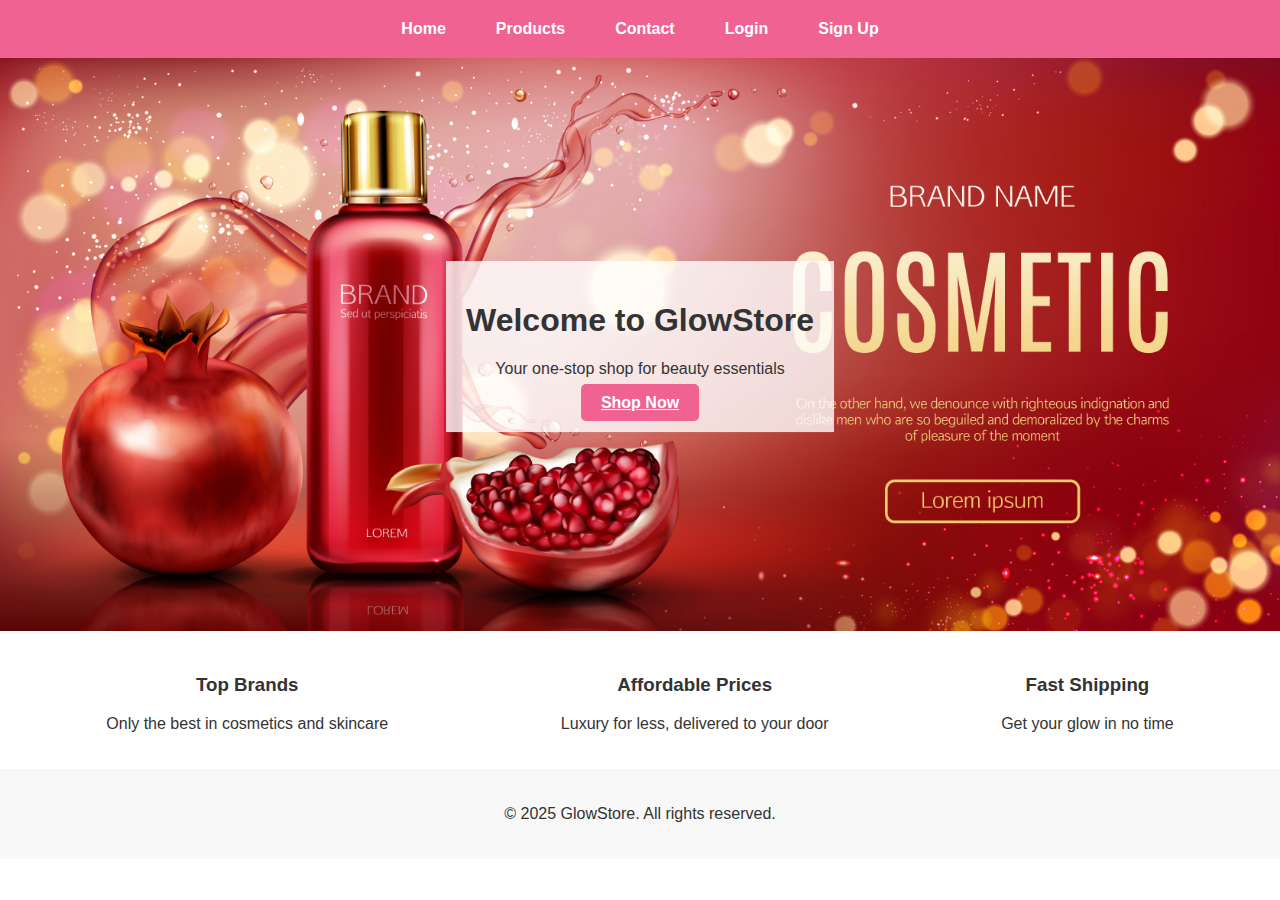
<file: index.html>
<!DOCTYPE html>
<html lang="en">
<head>
  <meta charset="UTF-8">
  <meta name="viewport" content="width=device-width, initial-scale=1.0">
  <title>GlowStore - Home</title>
  <link rel="stylesheet" href="css/style.css">
</head>
<body>
  <!-- Header Section -->
  <header class="navbar">
    <nav class="nav-links">
      <a href="index.html">Home</a>
      <a href="products.html">Products</a>
      <a href="contact.html">Contact</a>
      <a href="login.html">Login</a>
      <a href="signup.html">Sign Up</a>
    </nav>
  </header>


  <section class="hero">
    <img src="/images/banner.jpg" alt="Beauty Banner" class="hero-img">
    <div class="hero-text">
      <h1>Welcome to GlowStore</h1>
      <p>Your one-stop shop for beauty essentials</p>
      <a href="products.html" class="btn">Shop Now</a>
    </div>
  </section>

  <section class="features">
    <div class="feature">
      <h3>Top Brands</h3>
      <p>Only the best in cosmetics and skincare</p>
    </div>
    <div class="feature">
      <h3>Affordable Prices</h3>
      <p>Luxury for less, delivered to your door</p>
    </div>
    <div class="feature">
      <h3>Fast Shipping</h3>
      <p>Get your glow in no time</p>
    </div>
  </section>

  <footer class="footer">
    <p>&copy; 2025 GlowStore. All rights reserved.</p>
  </footer>

  <script src="js/script.js"></script>
</body>
</html>
</file>
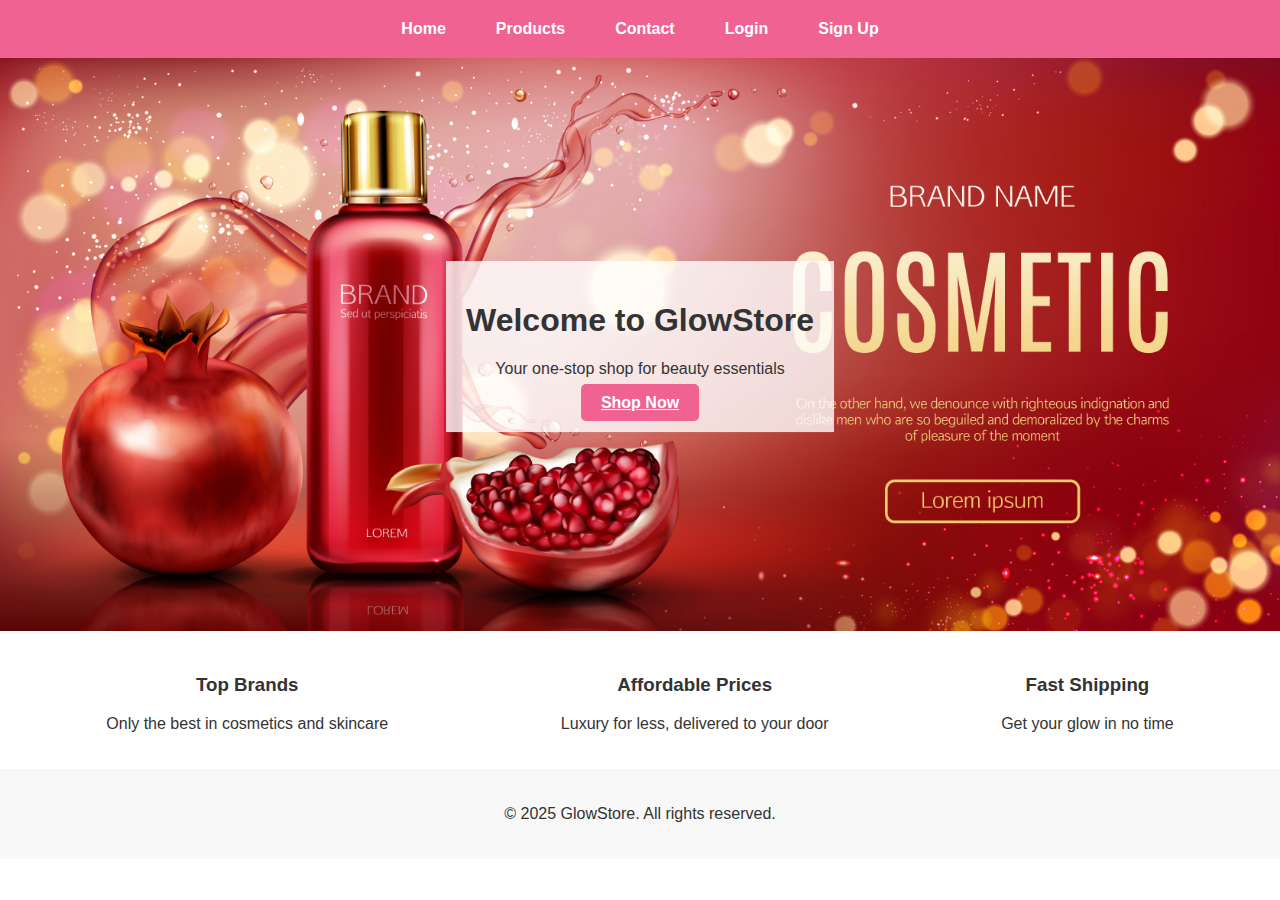
<file: docs/index.html>
<!DOCTYPE html>
<html lang="en">
<head>
  <meta charset="UTF-8">
  <meta name="viewport" content="width=device-width, initial-scale=1.0">
  <title>GlowStore - Home</title>
  <link rel="stylesheet" href="css/style.css">
</head>
<body>
  <!-- Header Section -->
  <header class="navbar">
    <nav class="nav-links">
      <a href="index.html">Home</a>
      <a href="products.html">Products</a>
      <a href="contact.html">Contact</a>
      <a href="login.html">Login</a>
      <a href="signup.html">Sign Up</a>
    </nav>
  </header>


  <section class="hero">
    <img src="images/banner.jpg" alt="Beauty Banner" class="hero-img">
    <div class="hero-text">
      <h1>Welcome to GlowStore</h1>
      <p>Your one-stop shop for beauty essentials</p>
      <a href="products.html" class="btn">Shop Now</a>
    </div>
  </section>

  <section class="features">
    <div class="feature">
      <h3>Top Brands</h3>
      <p>Only the best in cosmetics and skincare</p>
    </div>
    <div class="feature">
      <h3>Affordable Prices</h3>
      <p>Luxury for less, delivered to your door</p>
    </div>
    <div class="feature">
      <h3>Fast Shipping</h3>
      <p>Get your glow in no time</p>
    </div>
  </section>

  <footer class="footer">
    <p>&copy; 2025 GlowStore. All rights reserved.</p>
  </footer>

  <script src="js/script.js"></script>
</body>
</html>
</file>
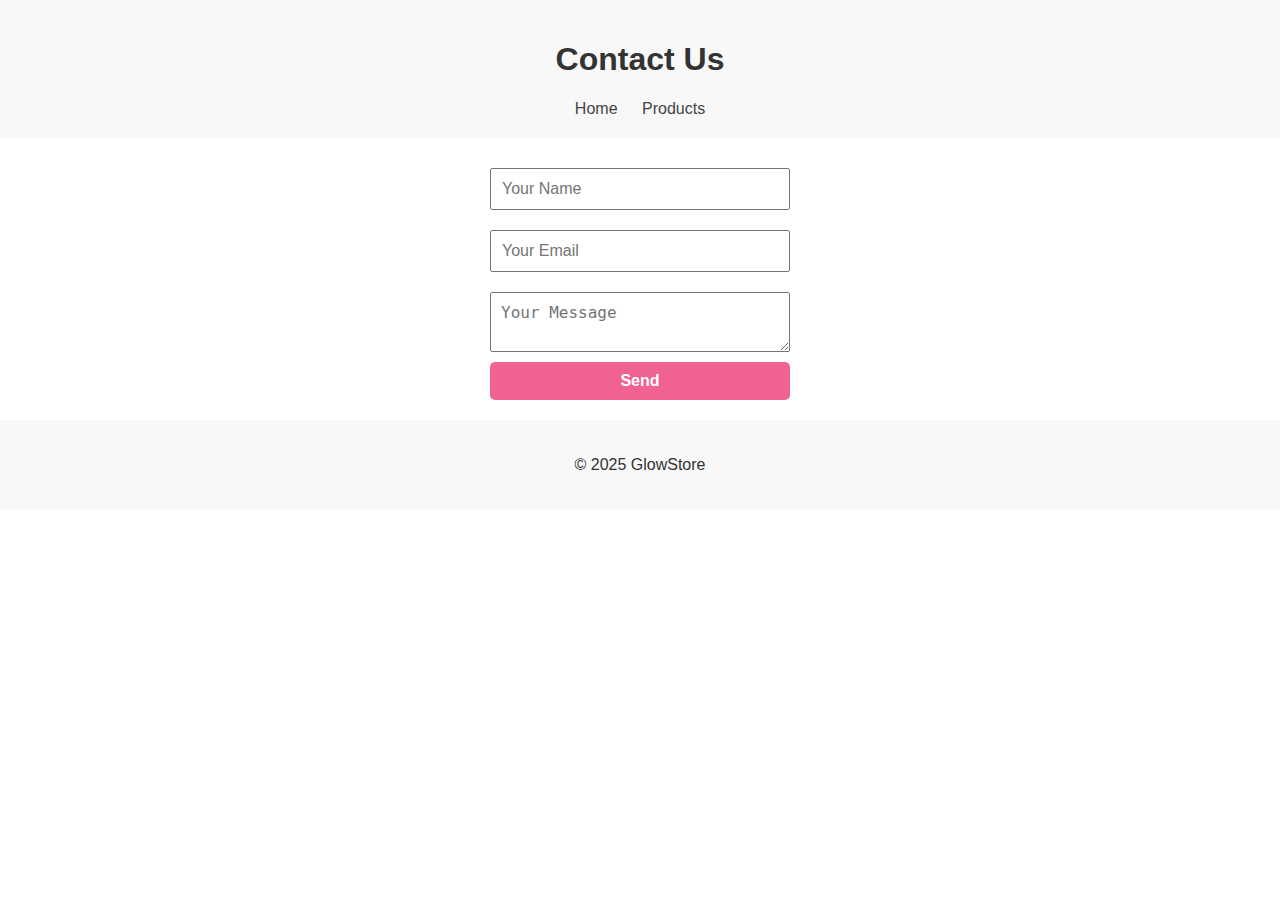
<file: contact.html>
<!DOCTYPE html>
<html lang="en">
<head>
  <meta charset="UTF-8">
  <meta name="viewport" content="width=device-width, initial-scale=1.0">
  <title>Contact Us - GlowStore</title>
  <link rel="stylesheet" href="css/style.css">
</head>
<body>
  <header class="header">
    <h1>Contact Us</h1>
    <nav class="nav">
      <a href="index.html">Home</a>
      <a href="products.html">Products</a>
    </nav>
  </header>

  <section class="form-container">
    <form id="contactForm">
        <input type="text" id="contactName" placeholder="Your Name" required>
        <input type="email" id="contactEmail" placeholder="Your Email" required>
        <textarea id="contactMessage" placeholder="Your Message" required></textarea>
        <button type="submit" class="btn">Send</button>
      </form>

  </section>

  <footer class="footer">
    <p>&copy; 2025 GlowStore</p>
  </footer>

  <script src="js/script.js"></script>
</body>
</html>
</file>
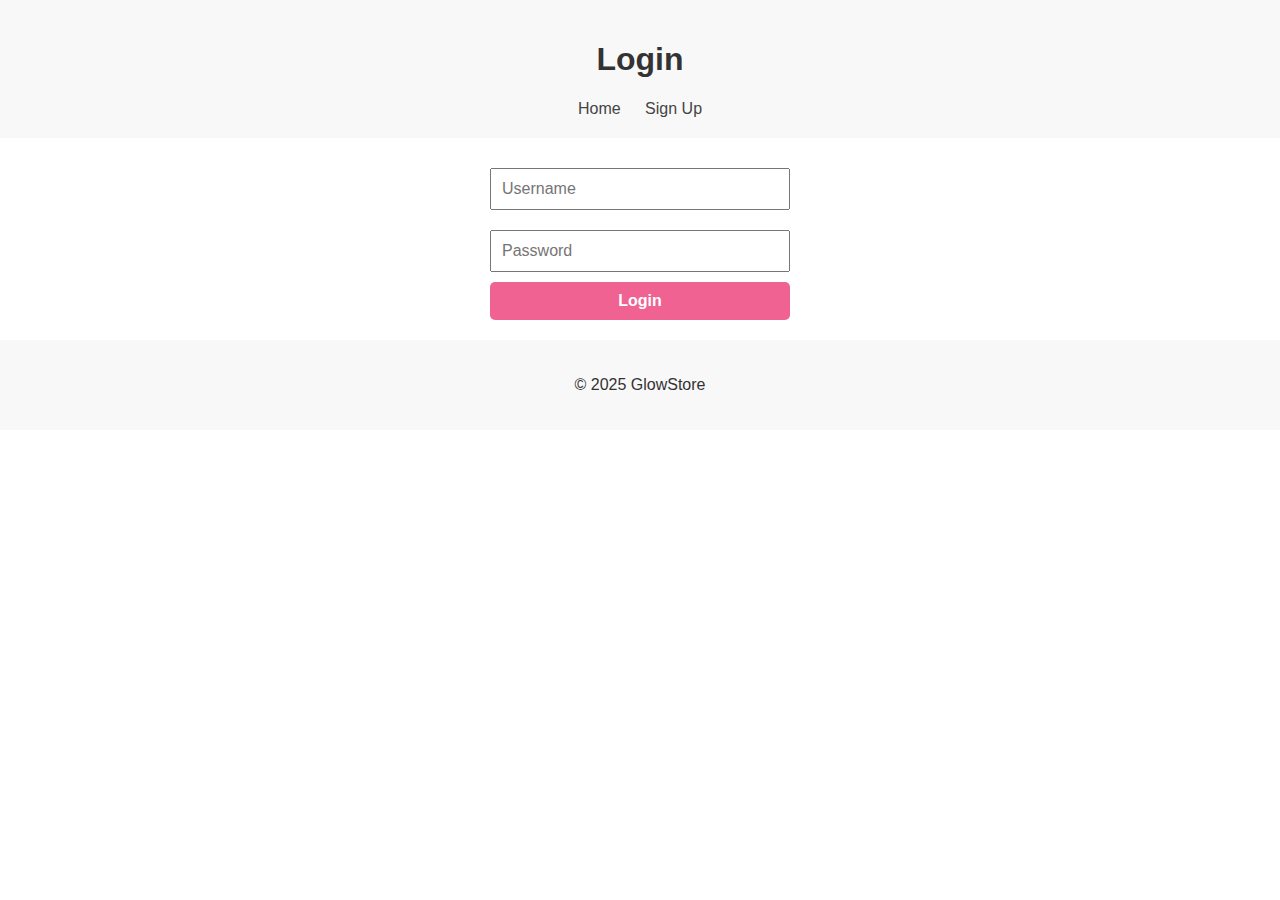
<file: login.html>
<!DOCTYPE html>
<html lang="en">
<head>
  <meta charset="UTF-8">
  <meta name="viewport" content="width=device-width, initial-scale=1.0">
  <title>Login - GlowStore</title>
  <link rel="stylesheet" href="css/style.css">
</head>
<body>
  <header class="header">
    <h1>Login</h1>
    <nav class="nav">
      <a href="index.html">Home</a>
      <a href="signup.html">Sign Up</a>
    </nav>
  </header>

  <section class="form-container">
    <form id="loginForm">
      <input type="text" id="loginUsername" placeholder="Username" required>
      <input type="password" id="loginPassword" placeholder="Password" required>
      <button type="submit" class="btn">Login</button>
    </form>
  </section>

  <footer class="footer">
    <p>&copy; 2025 GlowStore</p>
  </footer>

  <script src="js/script.js"></script>
</body>
</html>
</file>
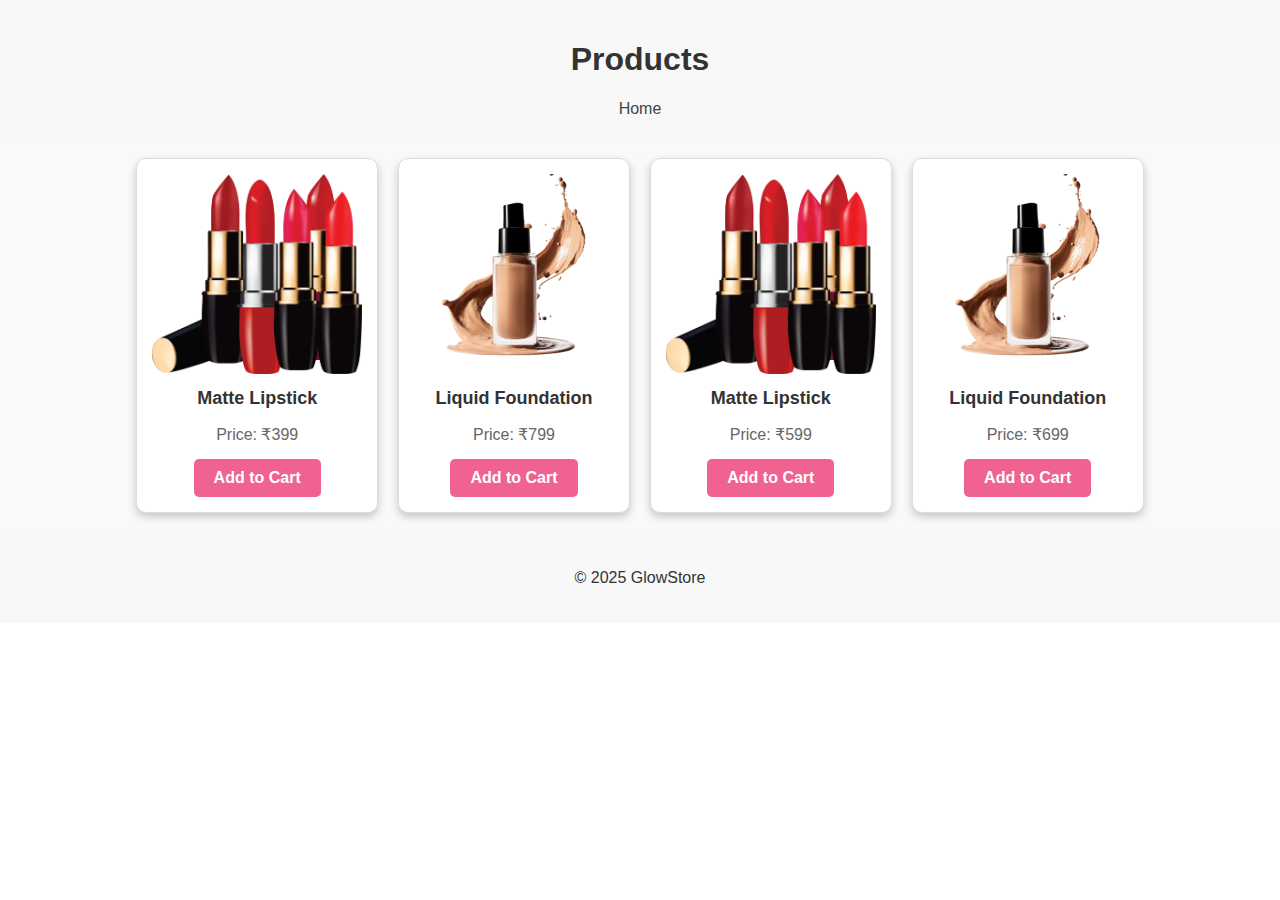
<file: products.html>
<!DOCTYPE html>
<html lang="en">
<head>
  <meta charset="UTF-8">
  <meta name="viewport" content="width=device-width, initial-scale=1.0">
  <title>Products - GlowStore</title>
  <link rel="stylesheet" href="css/style.css">
</head>
<body>
  <header class="header">
    <h1>Products</h1>
    <nav class="nav">
      <a href="index.html">Home</a>
    </nav>
  </header>

  <section class="product-list">
    <div class="product-card">
      <img src="images/lipstick.png" alt="Matte Lipstick">
      <h3>Matte Lipstick</h3>
      <p>Price: ₹399</p>
      <button class="btn">Add to Cart</button>
    </div>
    <div class="product-card">
      <img src="images/foundation.jpg" alt="Liquid Foundation">
      <h3>Liquid Foundation</h3>
      <p>Price: ₹799</p>
      <button class="btn">Add to Cart</button>
    </div>
    <div class="product-card">
      <img src="images/lipstick.png" alt="Matte Lipstick">
      <h3>Matte Lipstick</h3>
      <p>Price: ₹599</p>
      <button class="btn">Add to Cart</button>
    </div>
    <div class="product-card">
      <img src="images/foundation.jpg" alt="Liquid Foundation">
      <h3>Liquid Foundation</h3>
      <p>Price: ₹699</p>
      <button class="btn">Add to Cart</button>
    </div>
  </section>

  <footer class="footer">
    <p>&copy; 2025 GlowStore</p>
  </footer>
</body>
</html>
</file>
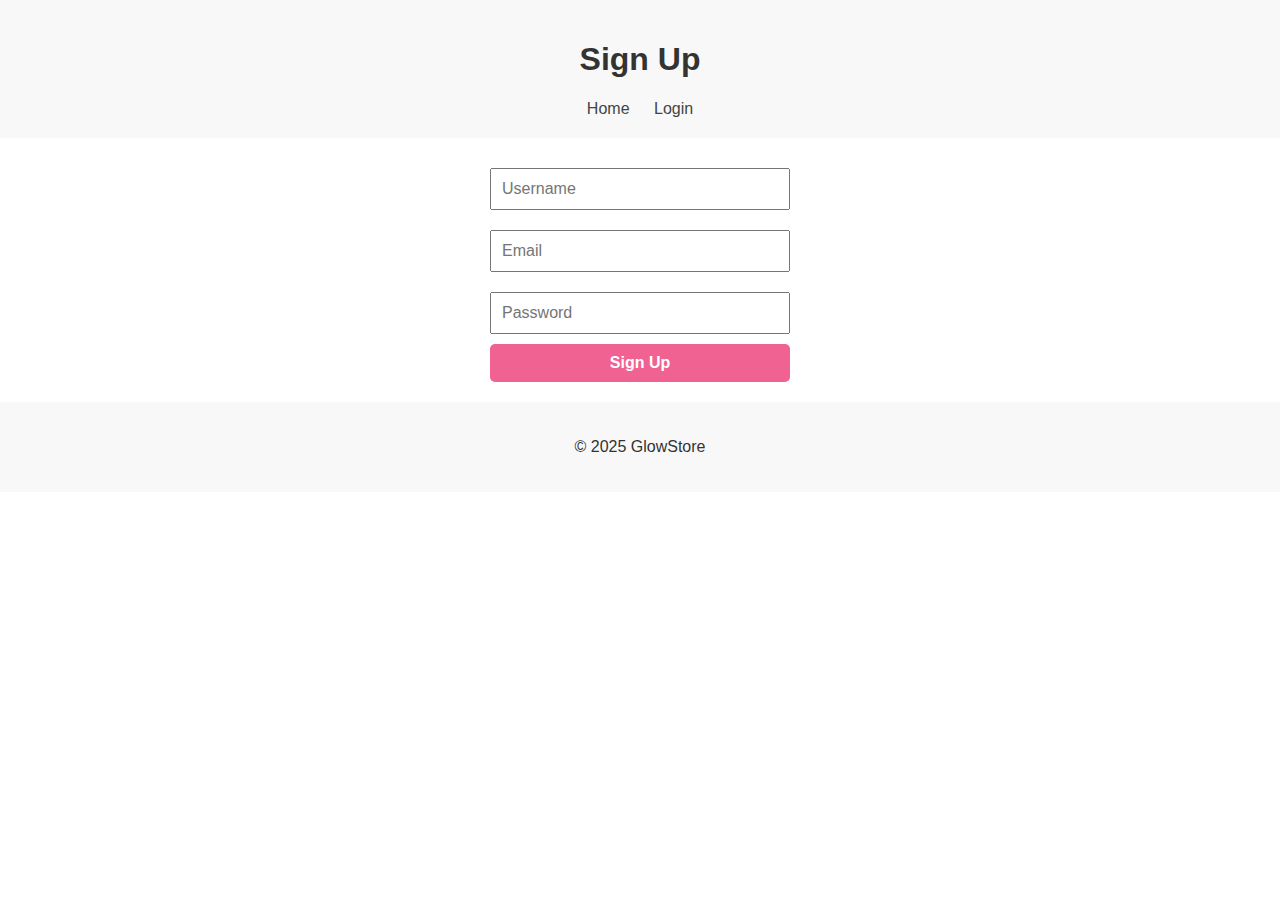
<file: signup.html>
<!DOCTYPE html>
<html lang="en">
<head>
  <meta charset="UTF-8">
  <meta name="viewport" content="width=device-width, initial-scale=1.0">
  <title>Sign Up - GlowStore</title>
  <link rel="stylesheet" href="css/style.css">
</head>
<body>
  <header class="header">
    <h1>Sign Up</h1>
    <nav class="nav">
      <a href="index.html">Home</a>
      <a href="login.html">Login</a>
    </nav>
  </header>

  <section class="form-container">
    <form id="signupForm">
      <input type="text" id="signupUsername" placeholder="Username" required>
      <input type="email" id="signupEmail" placeholder="Email" required>
      <input type="password" id="signupPassword" placeholder="Password" required>
      <button type="submit" class="btn">Sign Up</button>
    </form>
  </section>

  <footer class="footer">
    <p>&copy; 2025 GlowStore</p>
  </footer>

  <script src="js/script.js"></script>
</body>
</html>
</file>
<file: css/style.css>
/* General Styling */
body {
    margin: 0;
    font-family: Arial, sans-serif;
    background-color: #fff;
    color: #333;
  }
  
  .header, .footer {
    background-color: #f8f8f8;
    padding: 20px;
    text-align: center;
  }
  
  .nav a {
    margin: 0 10px;
    text-decoration: none;
    color: #444;
  }
  
  /* Hero Section Styling */
  .hero {
    position: relative;
    text-align: center;
  }
  
  .hero-img {
    width: 100%;
    height: auto;
  }
  
  .hero-text {
    position: absolute;
    top: 50%;
    left: 50%;
    transform: translate(-50%, -50%);
    background: rgba(255,255,255,0.8);
    padding: 20px;
  }
  
  /* Features Section */
  .features {
    display: flex;
    justify-content: space-around;
    padding: 20px;
  }
  
  .feature {
    text-align: center;
  }
  
  /* Form Container */
  .form-container {
    display: flex;
    justify-content: center;
    margin: 20px;
  }
  
  form {
    display: flex;
    flex-direction: column;
    width: 300px;
  }
  
  input, textarea {
    margin: 10px 0;
    padding: 10px;
    font-size: 16px;
  }
  
  /* Navbar Styling */
  .navbar {
    background-color: #f06292;
    padding: 10px 20px;
    display: flex;
    justify-content: center;
    align-items: center;
    box-shadow: 0 2px 5px rgba(0, 0, 0, 0.1);
  }
  
  .nav-links {
    display: flex;
    gap: 20px;
    flex-wrap: wrap;
  }
  
  .nav-links a {
    text-decoration: none;
    color: white;
    font-size: 16px;
    font-weight: bold;
    padding: 10px 15px;
    transition: background-color 0.3s, transform 0.3s;
  }
  
  .nav-links a:hover {
    background-color: #e64a3e;
    border-radius: 5px;
    transform: scale(1.05);
  }
  
  /* Buttons */
  .btn {
    background-color: #f06292;
    border: none;
    padding: 10px 20px;
    color: white;
    font-size: 16px;
    font-weight: bold;
    cursor: pointer;
    border-radius: 5px;
    transition: background-color 0.3s, box-shadow 0.3s, transform 0.3s;
  }
  
  .btn:hover {
    background-color: #f06292;
    box-shadow: 0 4px 8px rgba(0, 0, 0, 0.2);
    transform: scale(1.05);
  }
  
  /* Product List */
  .product-list {
    display: flex;
    flex-wrap: wrap; /* Wrap products on smaller screens */
    justify-content: center;
    gap: 20px;
    padding: 20px;
    background-color: #f9f9f9;
  }
  
  .product-card {
    background-color: #fff;
    border: 1px solid #ddd;
    border-radius: 10px;
    box-shadow: 0 4px 8px rgba(0, 0, 0, 0.2);
    text-align: center;
    max-width: 250px; /* Fixed width for uniform layout */
    padding: 15px;
    transition: transform 0.3s, box-shadow 0.3s;
  }
  
  .product-card:hover {
    transform: scale(1.05);
    box-shadow: 0 6px 12px rgba(0, 0, 0, 0.3);
  }
  
  .product-card img {
    max-width: 100%;
    height: 200px; /* Keeps all images the same height */
    object-fit: cover; /* Ensures images are proportional */
    border-radius: 10px 10px 0 0; /* Rounded top corners */
  }
  
  .product-card h3 {
    font-size: 18px;
    margin: 10px 0;
  }
  
  .product-card p {
    font-size: 16px;
    color: #666;
    margin-bottom: 15px;
  }
  
  /* Responsive Design */
  @media (max-width: 1024px) {
    .features, .product-list {
      justify-content: space-evenly; /* Adjust alignment for smaller screens */
    }
  
    .product-card {
      max-width: 200px; /* Slightly smaller cards for tablets */
    }
  }
  
  @media (max-width: 768px) {
    .features {
      flex-direction: column; /* Stack features vertically on smaller screens */
      align-items: center; /* Center-align features */
      gap: 20px;
    }
  
    .product-list {
      flex-direction: column; /* Stack products vertically */
      align-items: center;
    }
  
    .product-card {
      max-width: 90%; /* Full-width on mobile */
      margin: 0 auto; /* Center-align products */
    }
  
    .nav-links {
      flex-direction: column; /* Stack navigation links vertically */
      align-items: center;
      gap: 10px;
    }
  
    .nav-links a {
      font-size: 14px;
      padding: 8px 10px; /* Smaller padding for smaller screens */
    }
  
    .btn {
      font-size: 14px; /* Adjust button size for mobile */
      padding: 8px 15px;
    }
  }
  
  @media (max-width: 480px) {
    .hero-text {
      font-size: 14px; /* Smaller font size for hero text */
      padding: 10px; /* Compact padding */
    }
  
    form {
      width: 100%; /* Full-width forms on small screens */
      padding: 10px;
    }
  
    input, textarea {
      font-size: 14px; /* Adjust input and textarea font size */
      padding: 8px;
    }
  }
</file>
<file: docs/css/style.css>
/* General Styling */
body {
    margin: 0;
    font-family: Arial, sans-serif;
    background-color: #fff;
    color: #333;
  }
  
  .header, .footer {
    background-color: #f8f8f8;
    padding: 20px;
    text-align: center;
  }
  
  .nav a {
    margin: 0 10px;
    text-decoration: none;
    color: #444;
  }
  
  /* Hero Section Styling */
  .hero {
    position: relative;
    text-align: center;
  }
  
  .hero-img {
    width: 100%;
    height: auto;
  }
  
  .hero-text {
    position: absolute;
    top: 50%;
    left: 50%;
    transform: translate(-50%, -50%);
    background: rgba(255,255,255,0.8);
    padding: 20px;
  }
  
  /* Features Section */
  .features {
    display: flex;
    justify-content: space-around;
    padding: 20px;
  }
  
  .feature {
    text-align: center;
  }
  
  /* Form Container */
  .form-container {
    display: flex;
    justify-content: center;
    margin: 20px;
  }
  
  form {
    display: flex;
    flex-direction: column;
    width: 300px;
  }
  
  input, textarea {
    margin: 10px 0;
    padding: 10px;
    font-size: 16px;
  }
  
  /* Navbar Styling */
  .navbar {
    background-color: #f06292;
    padding: 10px 20px;
    display: flex;
    justify-content: center;
    align-items: center;
    box-shadow: 0 2px 5px rgba(0, 0, 0, 0.1);
  }
  
  .nav-links {
    display: flex;
    gap: 20px;
    flex-wrap: wrap;
  }
  
  .nav-links a {
    text-decoration: none;
    color: white;
    font-size: 16px;
    font-weight: bold;
    padding: 10px 15px;
    transition: background-color 0.3s, transform 0.3s;
  }
  
  .nav-links a:hover {
    background-color: #e64a3e;
    border-radius: 5px;
    transform: scale(1.05);
  }
  
  /* Buttons */
  .btn {
    background-color: #f06292;
    border: none;
    padding: 10px 20px;
    color: white;
    font-size: 16px;
    font-weight: bold;
    cursor: pointer;
    border-radius: 5px;
    transition: background-color 0.3s, box-shadow 0.3s, transform 0.3s;
  }
  
  .btn:hover {
    background-color: #f06292;
    box-shadow: 0 4px 8px rgba(0, 0, 0, 0.2);
    transform: scale(1.05);
  }
  
  /* Product List */
  .product-list {
    display: flex;
    flex-wrap: wrap; /* Wrap products on smaller screens */
    justify-content: center;
    gap: 20px;
    padding: 20px;
    background-color: #f9f9f9;
  }
  
  .product-card {
    background-color: #fff;
    border: 1px solid #ddd;
    border-radius: 10px;
    box-shadow: 0 4px 8px rgba(0, 0, 0, 0.2);
    text-align: center;
    max-width: 250px; /* Fixed width for uniform layout */
    padding: 15px;
    transition: transform 0.3s, box-shadow 0.3s;
  }
  
  .product-card:hover {
    transform: scale(1.05);
    box-shadow: 0 6px 12px rgba(0, 0, 0, 0.3);
  }
  
  .product-card img {
    max-width: 100%;
    height: 200px; /* Keeps all images the same height */
    object-fit: cover; /* Ensures images are proportional */
    border-radius: 10px 10px 0 0; /* Rounded top corners */
  }
  
  .product-card h3 {
    font-size: 18px;
    margin: 10px 0;
  }
  
  .product-card p {
    font-size: 16px;
    color: #666;
    margin-bottom: 15px;
  }
  
  /* Responsive Design */
  @media (max-width: 1024px) {
    .features, .product-list {
      justify-content: space-evenly; /* Adjust alignment for smaller screens */
    }
  
    .product-card {
      max-width: 200px; /* Slightly smaller cards for tablets */
    }
  }
  
  @media (max-width: 768px) {
    .features {
      flex-direction: column; /* Stack features vertically on smaller screens */
      align-items: center; /* Center-align features */
      gap: 20px;
    }
  
    .product-list {
      flex-direction: column; /* Stack products vertically */
      align-items: center;
    }
  
    .product-card {
      max-width: 90%; /* Full-width on mobile */
      margin: 0 auto; /* Center-align products */
    }
  
    .nav-links {
      flex-direction: column; /* Stack navigation links vertically */
      align-items: center;
      gap: 10px;
    }
  
    .nav-links a {
      font-size: 14px;
      padding: 8px 10px; /* Smaller padding for smaller screens */
    }
  
    .btn {
      font-size: 14px; /* Adjust button size for mobile */
      padding: 8px 15px;
    }
  }
  
  @media (max-width: 480px) {
    .hero-text {
      font-size: 14px; /* Smaller font size for hero text */
      padding: 10px; /* Compact padding */
    }
  
    form {
      width: 100%; /* Full-width forms on small screens */
      padding: 10px;
    }
  
    input, textarea {
      font-size: 14px; /* Adjust input and textarea font size */
      padding: 8px;
    }
  }
</file>
